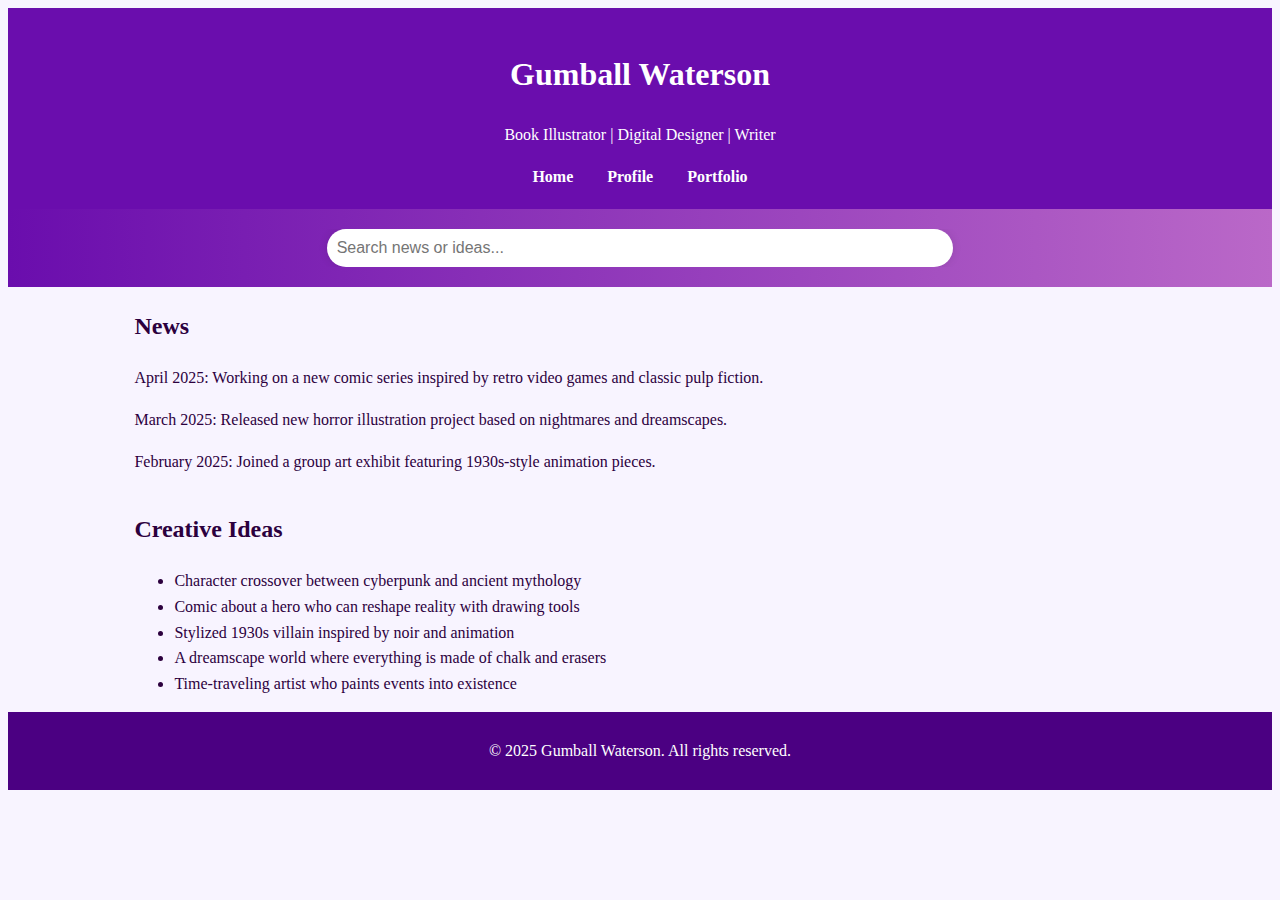
<file: portfolio-site/index.html>
<!DOCTYPE html>
<html lang="en">
<head>
  <meta charset="UTF-8">
  <meta name="viewport" content="width=device-width, initial-scale=1.0">
  <title>Gumball Waterson | Home</title>
  <link rel="stylesheet" href="style.css">
</head>
<body>
  <header>
    <div class="container">
      <h1>Gumball Waterson</h1>
      <p>Book Illustrator | Digital Designer | Writer</p>
      <nav>
        <a href="index.html">Home</a>
        <a href="profile.html">Profile</a>
        <a href="portfolio.html">Portfolio</a>
      </nav>
    </div>
  </header>

  <section class="search">
    <div class="container">
      <input type="text" id="searchInput" placeholder="Search news or ideas...">
    </div>
  </section>

  <section class="news">
    <div class="container">
      <h2>News</h2>
      <p class="search-item">April 2025: Working on a new comic series inspired by retro video games and classic pulp fiction.</p>
      <p class="search-item">March 2025: Released new horror illustration project based on nightmares and dreamscapes.</p>
      <p class="search-item">February 2025: Joined a group art exhibit featuring 1930s-style animation pieces.</p>
    </div>
  </section>

  <section class="ideas">
    <div class="container">
      <h2>Creative Ideas</h2>
      <ul class="search-item">
        <li>Character crossover between cyberpunk and ancient mythology</li>
        <li>Comic about a hero who can reshape reality with drawing tools</li>
        <li>Stylized 1930s villain inspired by noir and animation</li>
        <li>A dreamscape world where everything is made of chalk and erasers</li>
        <li>Time-traveling artist who paints events into existence</li>
      </ul>
    </div>
  </section>

  <footer>
    <div class="container">
      <p>&copy; 2025 Gumball Waterson. All rights reserved.</p>
    </div>
  </footer>

  <script>
    const input = document.getElementById('searchInput');
    input.addEventListener('keyup', () => {
      let filter = input.value.toLowerCase();
      let items = document.querySelectorAll('.search-item');
      items.forEach(item => {
        item.style.display = item.textContent.toLowerCase().includes(filter) ? 'block' : 'none';
      });
    });
  </script>
</body>
</html>
</file>
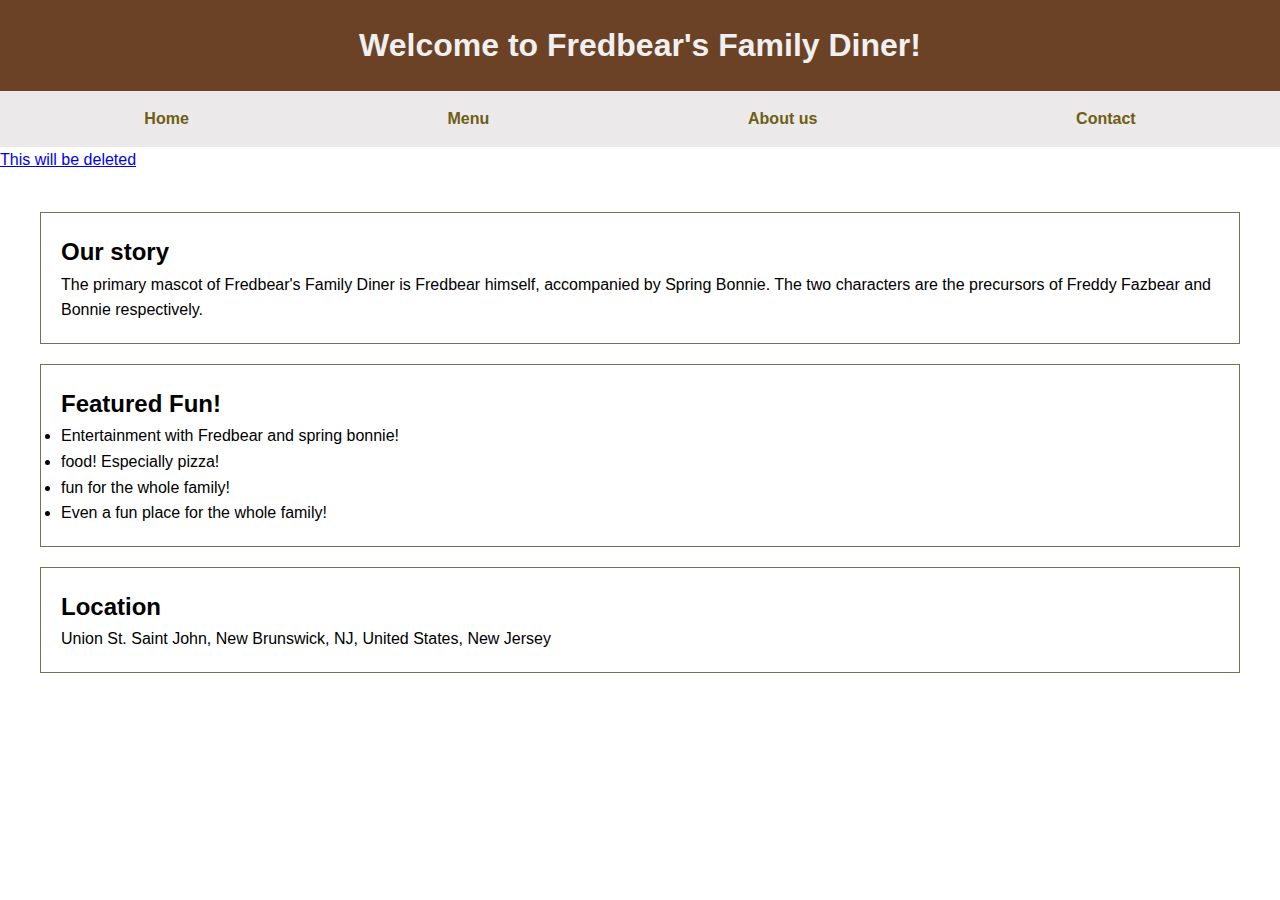
<file: coffe-shop.html>
<!DOCTYPE html>
<html lang="en">
<head>
    <meta charset="UTF-8">
    <meta name="viewport" content="width=device-width, initial-scale=1.0">
    <title>Cast Coffe</title>
    <style>
        /* css Reset - targets all elements */
        *{
            margin: 0;
            padding: 0;
        }
       
        body{
            font-family: Arial, sans-serif;
            line-height: 1.6;
           
        }
       
        header{
            background-color: #6b4226;
            color: rgb(240, 240, 240);
            text-align: center;
            padding: 20px;
        }
        nav{
            background-color: rgb(235, 233, 233);
            padding: 15px;
            /* Turnsa the navigation into a flexible space and seperates the links inside it */
            display: flex;  
            justify-content: space-around;
        }
        /* Hierarchy is targeted using spaces */
        nav a{
            color: #6e5e14;
            text-decoration: none;
            font-weight: bold;
        }
       
        nav a:hover {
            text-decoration: underline;
            color: rgb(255, 218, 95);
        }
       
        main{  
            margin: 20px;
            padding: 20px;
        }
        /*A ckass to help identify elements in our code*/
        .box{
            border-width: 1px;
            border-color: rgb(114, 114, 87);
            border-style: solid;
            padding: 20px;
            margin-bottom: 20px;
        }
    </style>
</head>
<body>
    <!-- Website header -->
    <header>
        <h1>Welcome to Fredbear's Family Diner!</h1>
    </header>
   
    <!-- Navigation -->
    <nav>
        <!-- # - will stay on the same page -->
        <a href="#">Home</a>
        <a href="#">Menu</a>
        <a href="#">About us</a>
        <a href="#">Contact</a>
    </nav>
    <a href="#">This will be deleted</a>
   
    <main>
        <div class="box">
            <h2>Our story</h2>
            <p>The primary mascot of Fredbear's Family Diner is Fredbear himself, accompanied by Spring Bonnie. The two characters are the precursors of Freddy Fazbear and Bonnie respectively.</p>
        </div>
        <div class="box">
           
            <h2>Featured Fun!</h2>
            <ul>
                <li>Entertainment with Fredbear and spring bonnie!</li>
                <li>food! Especially pizza!</li>
                <li>fun for the whole family!</li>
                <li>Even a fun place for the whole family!</li>
            </ul>
        </div>
        <!-- Location Box -->
        <div class="box">
            <h2>Location</h2>
            <p>Union St. Saint John, New Brunswick, NJ, United States, New Jersey</p>
        </div>
       
    </main>
</body>
</html>
</file>
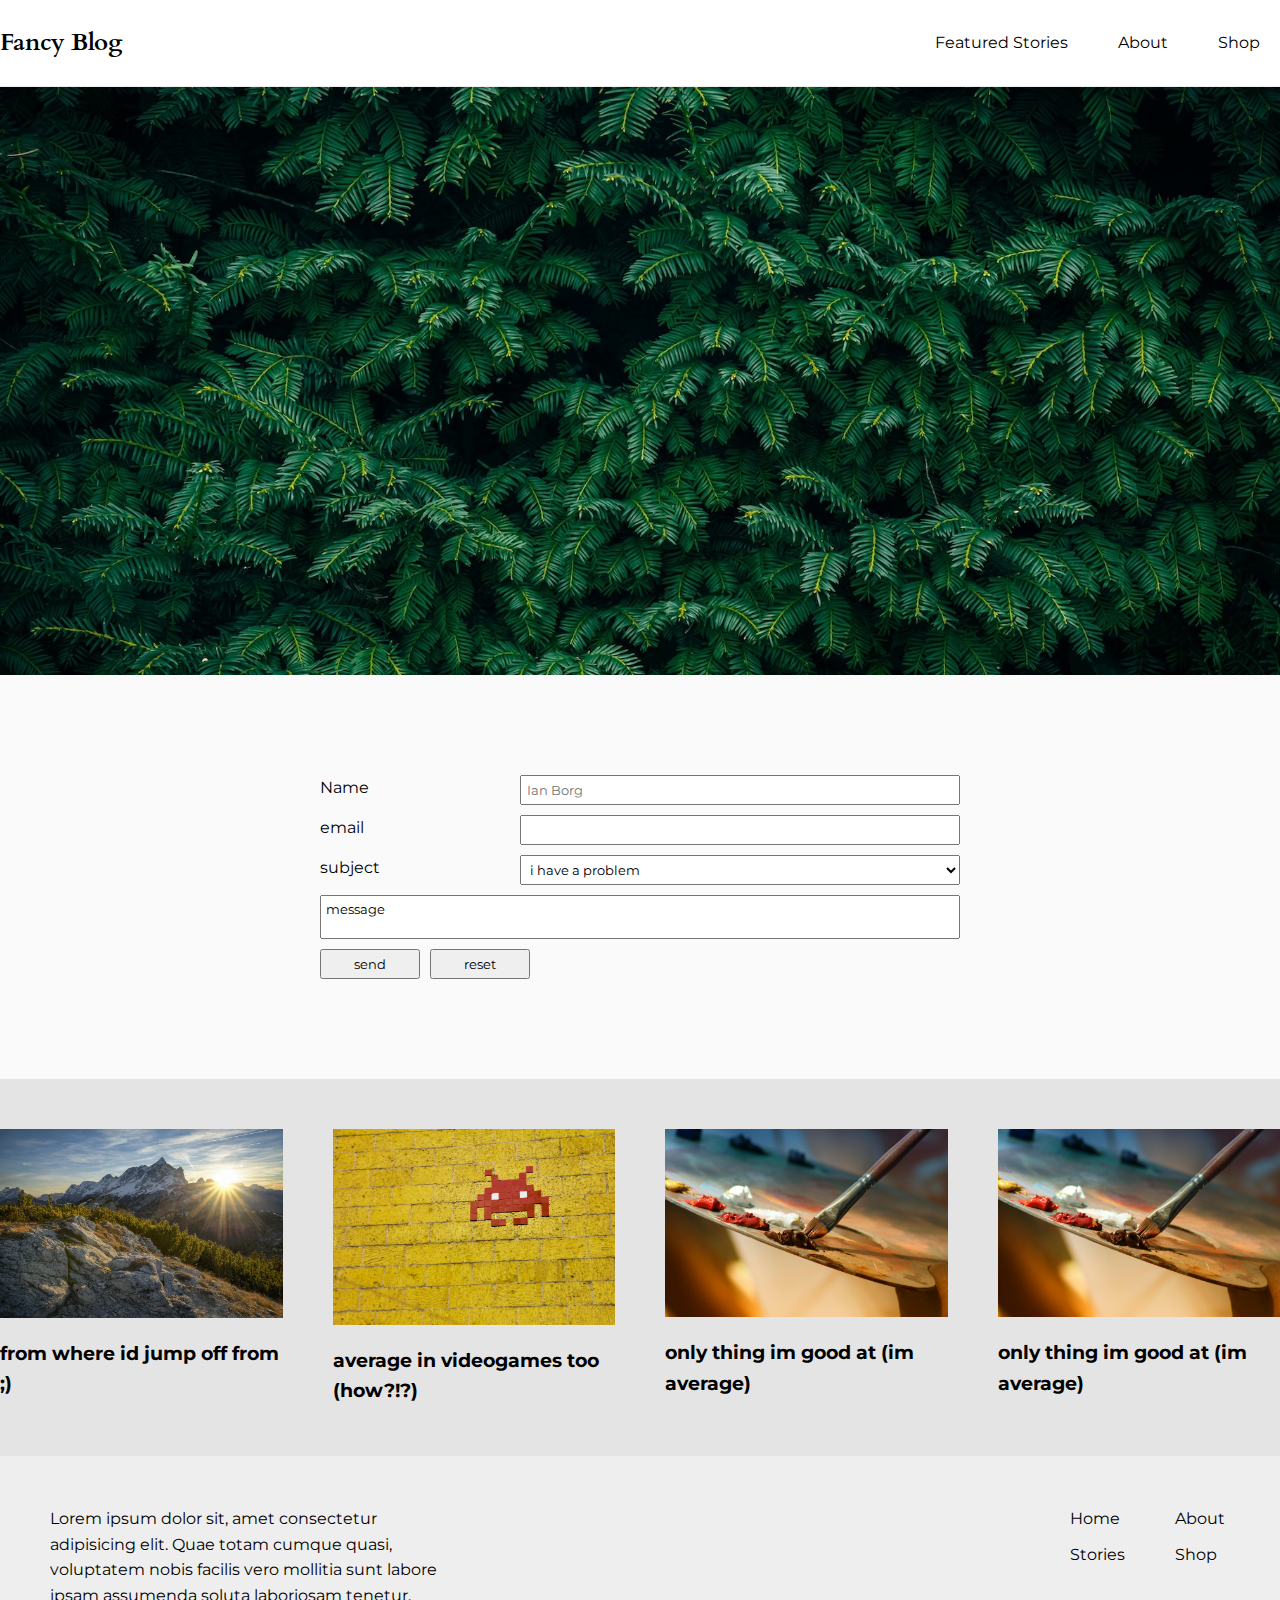
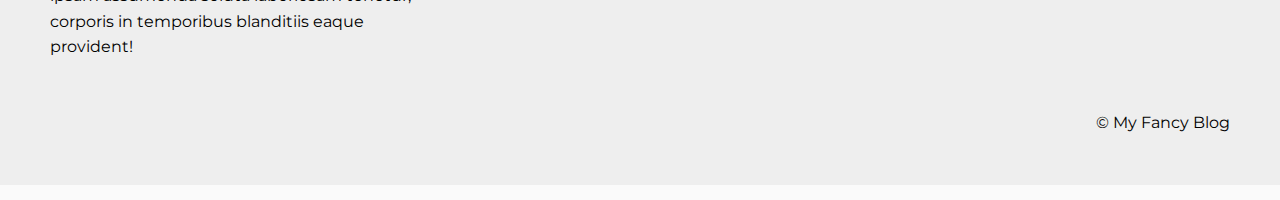
<file: blog/contact.html>
<!DOCTYPE html>
<html lang="en">
<head>
    <meta charset="UTF-8">
    <meta name="viewport" content="width=device-width, initial-scale=1.0">
    <title>Fancy Blog :: Story</title>
    
    <link rel="preconnect" href="https://fonts.googleapis.com">
    <link rel="preconnect" href="https://fonts.gstatic.com" crossorigin>
    <link href="https://fonts.googleapis.com/css2?family=Montserrat:ital,wght@0,100..900;1,100..900&display=swap" rel="stylesheet">
    <link href="https://fonts.googleapis.com/css2?family=Cardo:ital,wght@0,400;0,700;1,400&display=swap" rel="stylesheet">
    
    <link rel="stylesheet" href="style.css">
</head>

<body>
    
    <!-- WEBSITE NAVIGATION -->
    <nav class="navbar">
        <div class="container">
            
            <a href="index.html" class="navbar-brand">Fancy Blog</a>
            
            <ul class="navbar-nav">
                <li class="nav-item">
                    <a href="#" class="nav-link">Featured Stories</a>
                </li>
                <li class="nav-item">
                    <a href="#" class="nav-link">About</a>
                </li>
                <li class="nav-item">
                    <a href="#" class="nav-link">Shop</a>
                </li>
            </ul>
            
        </div>
    </nav>
    
    <header class="intro intro-narrow"></header>
    
    <!-- CONTAINER -->
    <div class="container">
        
        <!-- MAIN CONTENT -->
        <main class="main-content">
            
            <!-- 
            contact forms need back-end processing to work,
            using language like PHP or Node.js.
            
            It is Not possible to senda form through normal HTML,
            so in this example, we will use the email client insted
            -->
            
            <form action="mailro:info@example.com" method="post" enctype="text/plain" class="content-narrow website-form">
                <div class="form-element">
                    <label for="name">Name</label>
                    <input type="text" name="name" id="name" required placeholder="Ian Borg">
                </div>
                
                <div class="form-element">
                    <label for="email">email</label>
                    <input type="email" name="email" id="email">
                </div>
                
                
                <div class="form-element">
                    <label for="subject">subject</label>
                    
                    <select name="subject" id="subject">
                        <option value="i have a problem">i have a problem</option>
                        <option value="i want to share a story">i hwant to share a story</option>
                    </select>
                </div>
                
                
                <div class="form-element">
                    <textarea name="messgae" id="">message</textarea>
                </div>
                
                <div class="form-element">
                    <button type="submit"> send</button> 
                    <button type="reset"> reset</button>
                </div>
            </form>
        </main>
        
    </div>
    
    <div class="keep-reading">
      <div class="container">
        <div class="row four-columns">
                    
            <a href="story.html" class="card">
                <div class="card-images">
                    <img src="images/mountains.jpg" alt="jeff">
                </div>
                
                <h2>from where id jump off from ;)</h2>
            </a>
            
            <a href="story.html" class="card">
                <div class="card-images">
                    <img src="images/space-invader.jpg" alt="pew-pew">
                </div>
                
                <h2>average in videogames too (how?!?)</h2>
            </a>
            
            <a href="story.html" class="card">
                <div class="card-images">
                    <img src="images/painting.jpg" alt="only-average">
                </div>
                
                <h2>only thing im good at (im average)</h2>
            </a>

            <a href="story.html" class="card">
                <div class="card-images">
                    <img src="images/painting.jpg" alt="only-average">
                </div>
                
                <h2>only thing im good at (im average)</h2>
            </a>    
      </div>
    </div>
    
    <!-- FOOTER -->
    <footer class="website-footer">
        <div class="container">
            
            <p class="summary">
                Lorem ipsum dolor sit, amet consectetur adipisicing elit. Quae totam cumque quasi, voluptatem nobis facilis vero mollitia sunt labore ipsam assumenda soluta laboriosam tenetur, corporis in temporibus blanditiis eaque provident!
            </p>
            
            <ul class="footer-links">
                <li class="footer-item">
                    <a href="#" class="footer-link">Home</a>
                </li>
                <li class="footer-item">
                    <a href="#" class="footer-link">Stories</a>
                </li>
                <li class="footer-item">
                    <a href="#" class="footer-link">About</a>
                </li>
                <li class="footer-item">
                    <a href="#" class="footer-link">Shop</a>
                </li>
            </ul>
            
            <p class="copyright">
                &copy; My Fancy Blog
            </p>
            
        </div>
        
        
        
    </footer>    
    
</body>
</html>
</file>
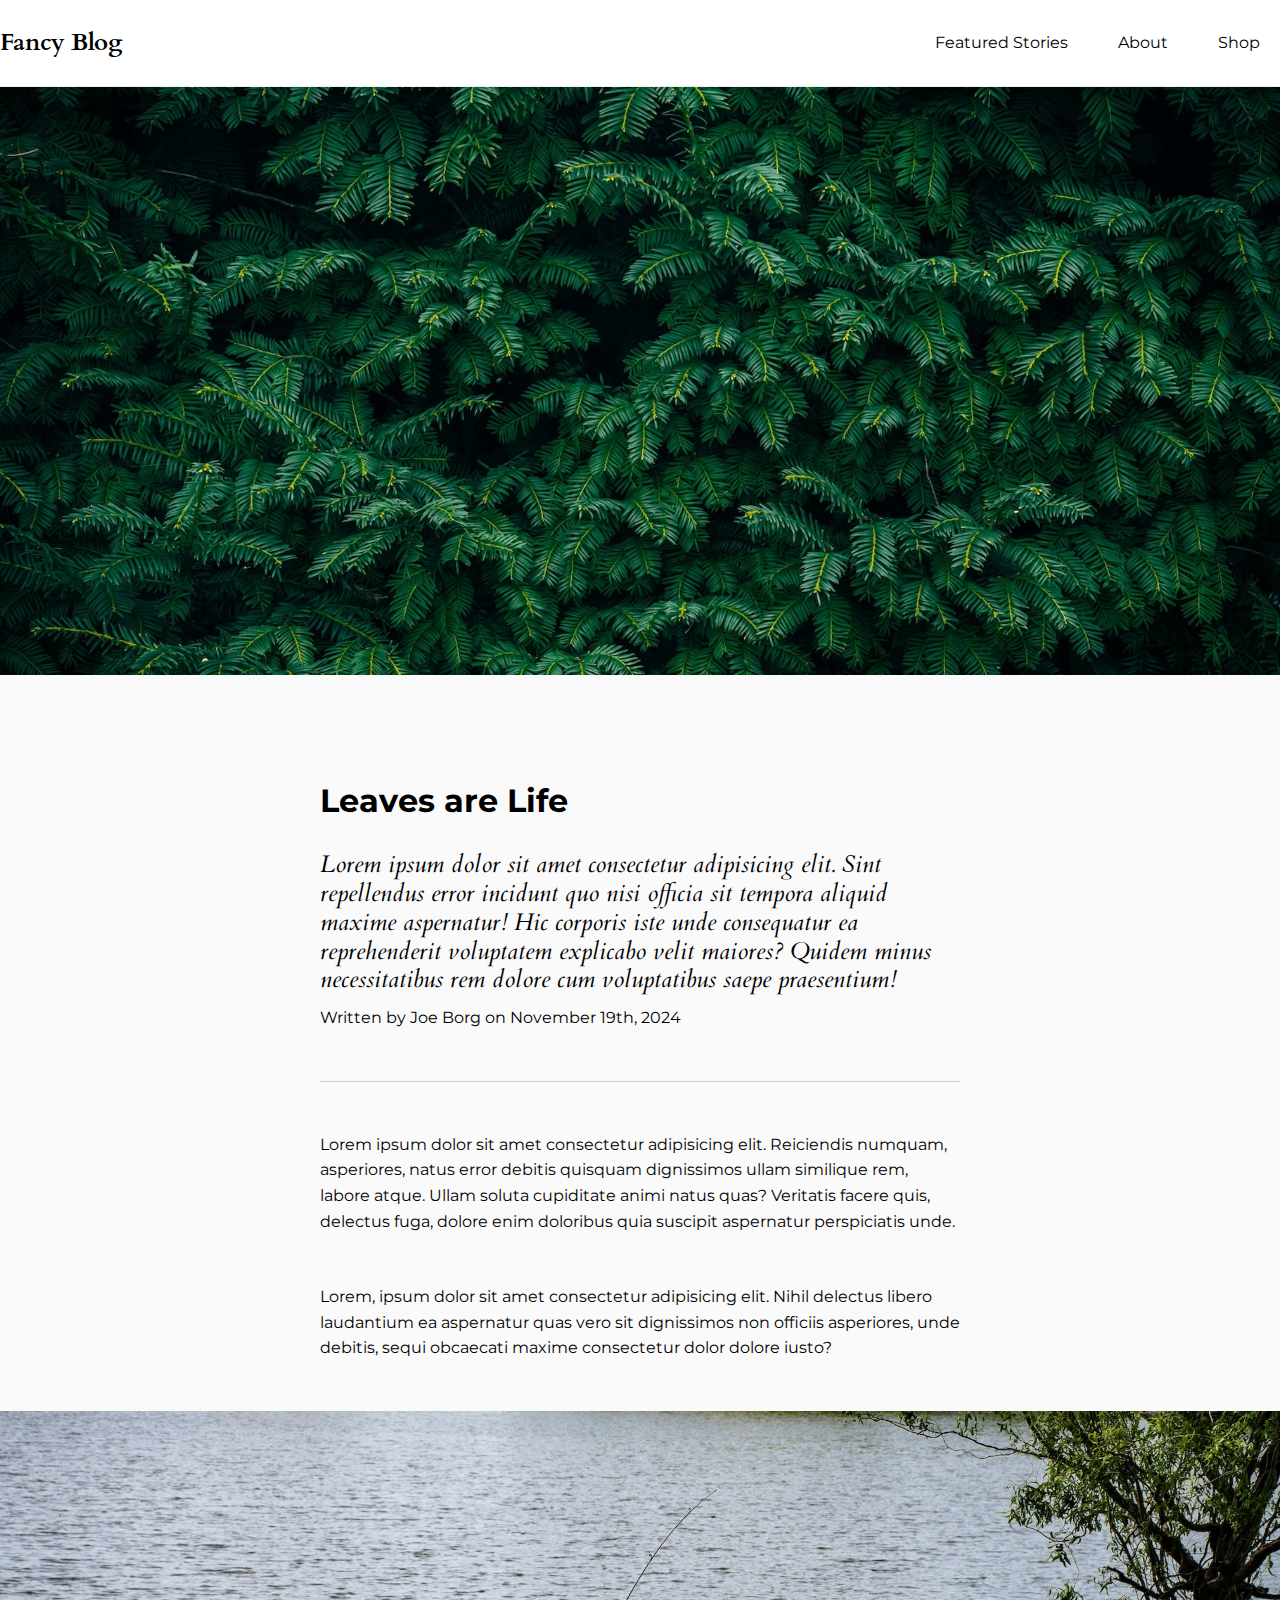
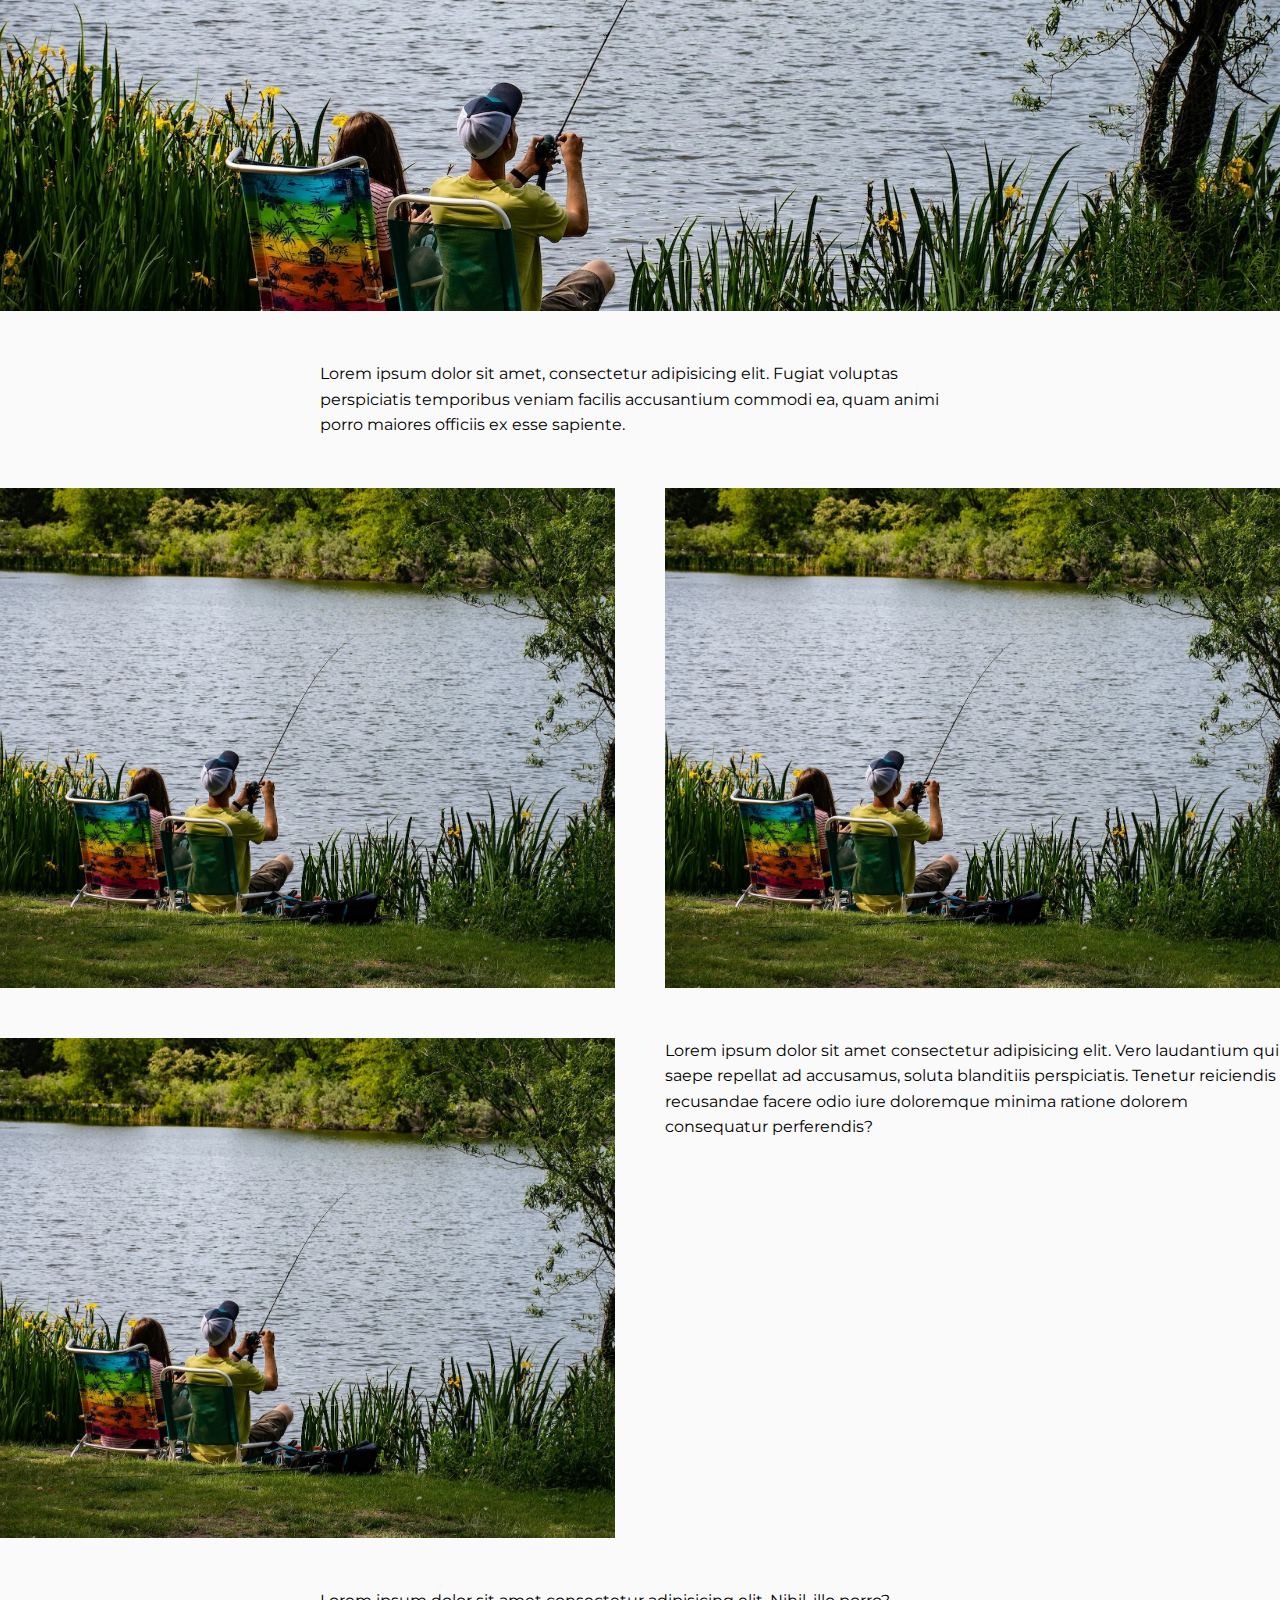
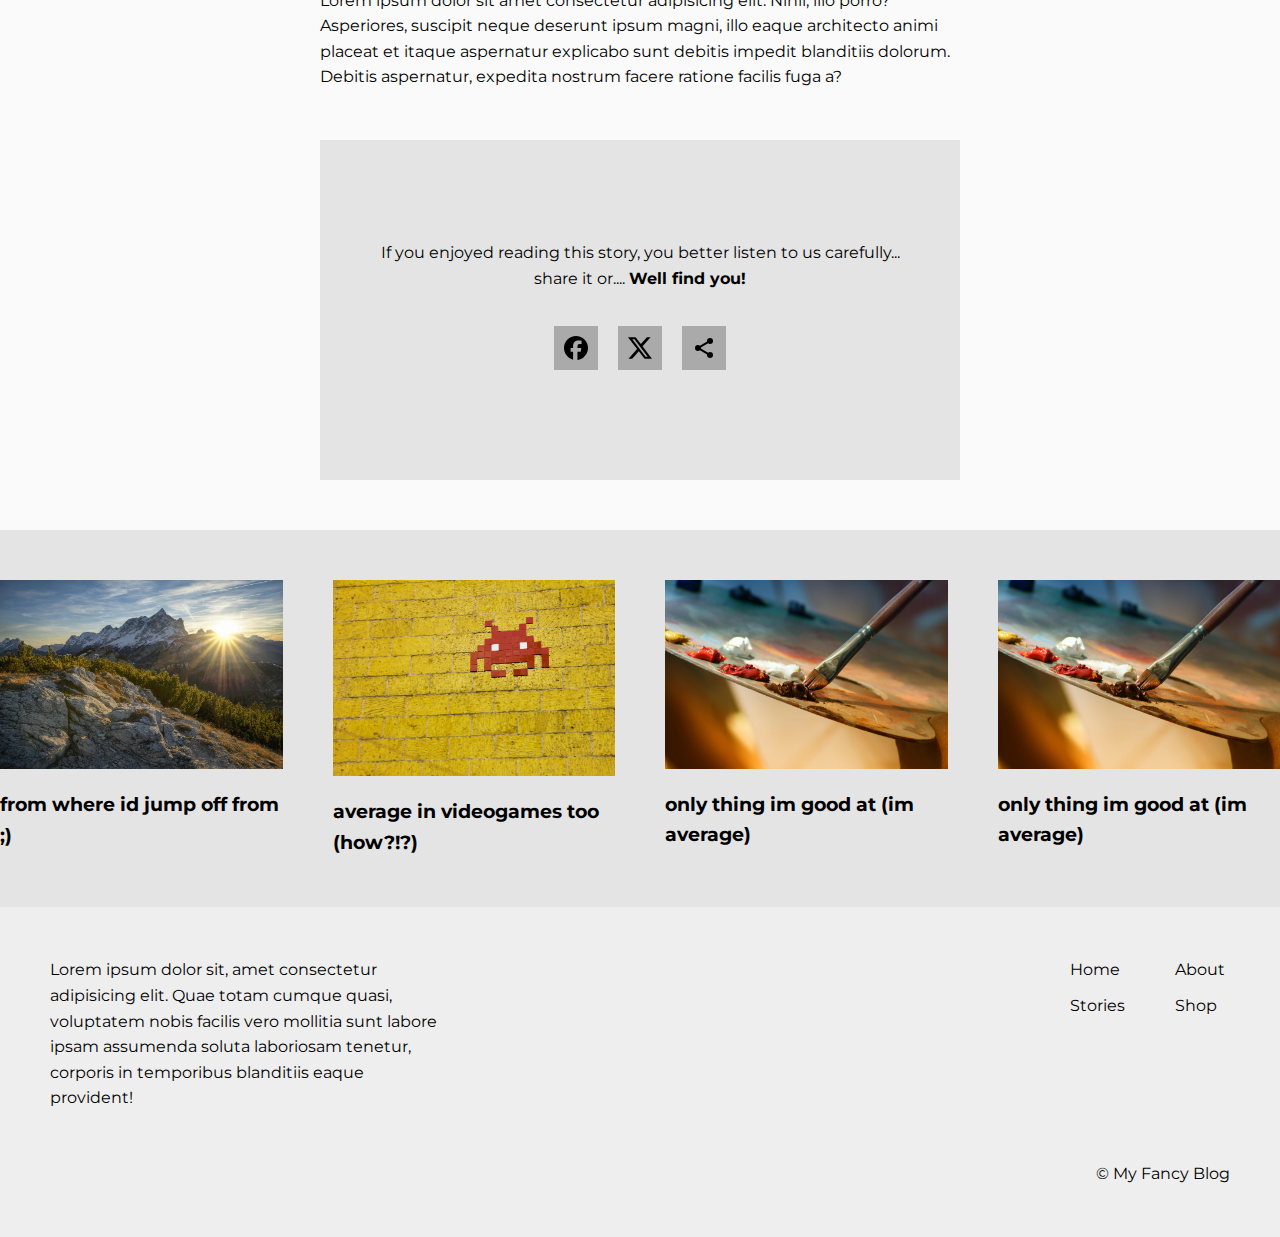
<file: blog/story.html>
<!DOCTYPE html>
<html lang="en">
<head>
    <meta charset="UTF-8">
    <meta name="viewport" content="width=device-width, initial-scale=1.0">
    <title>Fancy Blog :: Story</title>
    
    <link rel="preconnect" href="https://fonts.googleapis.com">
    <link rel="preconnect" href="https://fonts.gstatic.com" crossorigin>
    <link href="https://fonts.googleapis.com/css2?family=Montserrat:ital,wght@0,100..900;1,100..900&display=swap" rel="stylesheet">
    <link href="https://fonts.googleapis.com/css2?family=Cardo:ital,wght@0,400;0,700;1,400&display=swap" rel="stylesheet">
    
    <link rel="stylesheet" href="style.css">
</head>
<body>
    
    <!-- WEBSITE NAVIGATION -->
    <nav class="navbar">
        <div class="container">
            
            <a href="index.html" class="navbar-brand">Fancy Blog</a>
            
            <ul class="navbar-nav">
                <li class="nav-item">
                    <a href="#" class="nav-link">Featured Stories</a>
                </li>
                <li class="nav-item">
                    <a href="#" class="nav-link">About</a>
                </li>
                <li class="nav-item">
                    <a href="#" class="nav-link">Shop</a>
                </li>
            </ul>
            
        </div>
    </nav>
    
    <header class="intro intro-narrow"></header>
    
    <!-- CONTAINER -->
    <div class="container">
        
        <!-- MAIN CONTENT -->
        <main class="main-content">
            
            <article class="story">
                
                <!-- STORY HEADER -->
                <header class="story-header content-narrow">
                    
                    <h1>Leaves are Life</h1>
                    
                    <p>Lorem ipsum dolor sit amet consectetur adipisicing elit. Sint repellendus error incidunt quo nisi officia sit tempora aliquid maxime aspernatur! Hic corporis iste unde consequatur ea reprehenderit voluptatem explicabo velit maiores? Quidem minus necessitatibus rem dolore cum voluptatibus saepe praesentium!</p>
                    
                    <div class="byline">
                        Written by
                        <address>Joe Borg</address>
                        on
                        <!-- DateTime: YYYY-MM-DD(Time)HH:mm:ss -->
                        <time datetime="2024-11-19T14:15:00">November 19th, 2024</time>
                    </div>
                    
                </header>
                
                <hr class="content-narrow">
                
                <!-- STORY CONTENT -->
                <section class="story-content">
                    
                    <p class="content-narrow">Lorem ipsum dolor sit amet consectetur adipisicing elit. Reiciendis numquam, asperiores, natus error debitis quisquam dignissimos ullam similique rem, labore atque. Ullam soluta cupiditate animi natus quas? Veritatis facere quis, delectus fuga, dolore enim doloribus quia suscipit aspernatur perspiciatis unde.</p>
                    <p class="content-narrow">Lorem, ipsum dolor sit amet consectetur adipisicing elit. Nihil delectus libero laudantium ea aspernatur quas vero sit dignissimos non officiis asperiores, unde debitis, sequi obcaecati maxime consectetur dolor dolore iusto?</p>
                    
                    <!-- ONE-COLUMN LAYOUT -->
                    <div class="row one-column">
                        
                        <!-- Card -->
                        <div class="card">
                            <div class="card-image">
                                <img src="images/fishing.jpg" alt="Fishing">
                            </div>
                        </div>
                        
                    </div>
                    
                    <p class="content-narrow">Lorem ipsum dolor sit amet, consectetur adipisicing elit. Fugiat voluptas perspiciatis temporibus veniam facilis accusantium commodi ea, quam animi porro maiores officiis ex esse sapiente.</p>
                    
                    <!-- TWO-COLUMN LAYOUT -->
                    <div class="row two-columns">
 
                        <!-- Card -->
                        <div class="card">
                            <div class="card-image">
                                <img src="images/fishing.jpg" alt="Fishing">
                            </div>
                        </div>
                        
                        <!-- Card -->
                        <div class="card">
                            <div class="card-image">
                                <img src="images/fishing.jpg" alt="Fishing">
                            </div>
                        </div>
                        
                        <!-- Card -->
                        <div class="card">
                            <div class="card-image">
                                <img src="images/fishing.jpg" alt="Fishing">
                            </div>
                        </div>
                        
                        <p class="card">Lorem ipsum dolor sit amet consectetur adipisicing elit. Vero laudantium qui saepe repellat ad accusamus, soluta blanditiis perspiciatis. Tenetur reiciendis recusandae facere odio iure doloremque minima ratione dolorem consequatur perferendis?</p>
                    </div>
                    
                    <p class="content-narrow">Lorem ipsum dolor sit amet consectetur adipisicing elit. Nihil, illo porro? Asperiores, suscipit neque deserunt ipsum magni, illo eaque architecto animi placeat et itaque aspernatur explicabo sunt debitis impedit blanditiis dolorum. Debitis aspernatur, expedita nostrum facere ratione facilis fuga a?</p>
                    
                </section>
                
                <!-- STORY FOOTER --> 
                <footer class="story-footer content-narrow">
                    <p>
                        If you enjoyed reading this story, you better listen to us carefully... share it or.... 
                        <strong>Well find you!</strong>
                    </p>
                    
                    <div class="social-links">
                        <a href="#" class="social-icon" target="_blank">
                            <svg role="img" viewBox="0 0 24 24" xmlns="http://www.w3.org/2000/svg" fill="color"><title>Facebook</title><path d="M9.101 23.691v-7.98H6.627v-3.667h2.474v-1.58c0-4.085 1.848-5.978 5.858-5.978.401 0 .955.042 1.468.103a8.68 8.68 0 0 1 1.141.195v3.325a8.623 8.623 0 0 0-.653-.036 26.805 26.805 0 0 0-.733-.009c-.707 0-1.259.096-1.675.309a1.686 1.686 0 0 0-.679.622c-.258.42-.374.995-.374 1.752v1.297h3.919l-.386 2.103-.287 1.564h-3.246v8.245C19.396 23.238 24 18.179 24 12.044c0-6.627-5.373-12-12-12s-12 5.373-12 12c0 5.628 3.874 10.35 9.101 11.647Z"/></svg>
                        </a>
                        <a href="#" class="social-icon" target="_blank">
                            <svg role="img" viewBox="0 0 24 24" xmlns="http://www.w3.org/2000/svg" fill="color"><title>X</title><path d="M18.901 1.153h3.68l-8.04 9.19L24 22.846h-7.406l-5.8-7.584-6.638 7.584H.474l8.6-9.83L0 1.154h7.594l5.243 6.932ZM17.61 20.644h2.039L6.486 3.24H4.298Z"/></svg>
                        </a>
                        <a href="#" class="social-icon">
                            <svg xmlns="http://www.w3.org/2000/svg" x="0px" y="0px" width="100" height="100" viewBox="0 0 24 24">
                                <path d="M 18 2 A 3 3 0 0 0 15 5 A 3 3 0 0 0 15.054688 5.5605469 L 7.9394531 9.7109375 A 3 3 0 0 0 6 9 A 3 3 0 0 0 3 12 A 3 3 0 0 0 6 15 A 3 3 0 0 0 7.9355469 14.287109 L 15.054688 18.439453 A 3 3 0 0 0 15 19 A 3 3 0 0 0 18 22 A 3 3 0 0 0 21 19 A 3 3 0 0 0 18 16 A 3 3 0 0 0 16.0625 16.712891 L 8.9453125 12.560547 A 3 3 0 0 0 9 12 A 3 3 0 0 0 8.9453125 11.439453 L 16.060547 7.2890625 A 3 3 0 0 0 18 8 A 3 3 0 0 0 21 5 A 3 3 0 0 0 18 2 z"></path>
                            </svg>
                        </a>
                        
                    </div>
                </footer>
            </article>
            
        </main>
        
    </div>
    
    <div class="keep-reading">
      <div class="container">
        <div class="row four-columns">
                    
            <a href="story.html" class="card">
                <div class="card-images">
                    <img src="images/mountains.jpg" alt="jeff">
                </div>
                
                <h2>from where id jump off from ;)</h2>
            </a>
            
            <a href="story.html" class="card">
                <div class="card-images">
                    <img src="images/space-invader.jpg" alt="pew-pew">
                </div>
                
                <h2>average in videogames too (how?!?)</h2>
            </a>
            
            <a href="story.html" class="card">
                <div class="card-images">
                    <img src="images/painting.jpg" alt="only-average">
                </div>
                
                <h2>only thing im good at (im average)</h2>
            </a>

            <a href="story.html" class="card">
                <div class="card-images">
                    <img src="images/painting.jpg" alt="only-average">
                </div>
                
                <h2>only thing im good at (im average)</h2>
            </a>    
      </div>
    </div>
    
    <!-- FOOTER -->
    <footer class="website-footer">
        <div class="container">
            
            <p class="summary">
                Lorem ipsum dolor sit, amet consectetur adipisicing elit. Quae totam cumque quasi, voluptatem nobis facilis vero mollitia sunt labore ipsam assumenda soluta laboriosam tenetur, corporis in temporibus blanditiis eaque provident!
            </p>
            
            <ul class="footer-links">
                <li class="footer-item">
                    <a href="#" class="footer-link">Home</a>
                </li>
                <li class="footer-item">
                    <a href="#" class="footer-link">Stories</a>
                </li>
                <li class="footer-item">
                    <a href="#" class="footer-link">About</a>
                </li>
                <li class="footer-item">
                    <a href="#" class="footer-link">Shop</a>
                </li>
            </ul>
            
            <p class="copyright">
                &copy; My Fancy Blog
            </p>
            
        </div>
        
        
        
    </footer>    
    
</body>
</html>
</file>
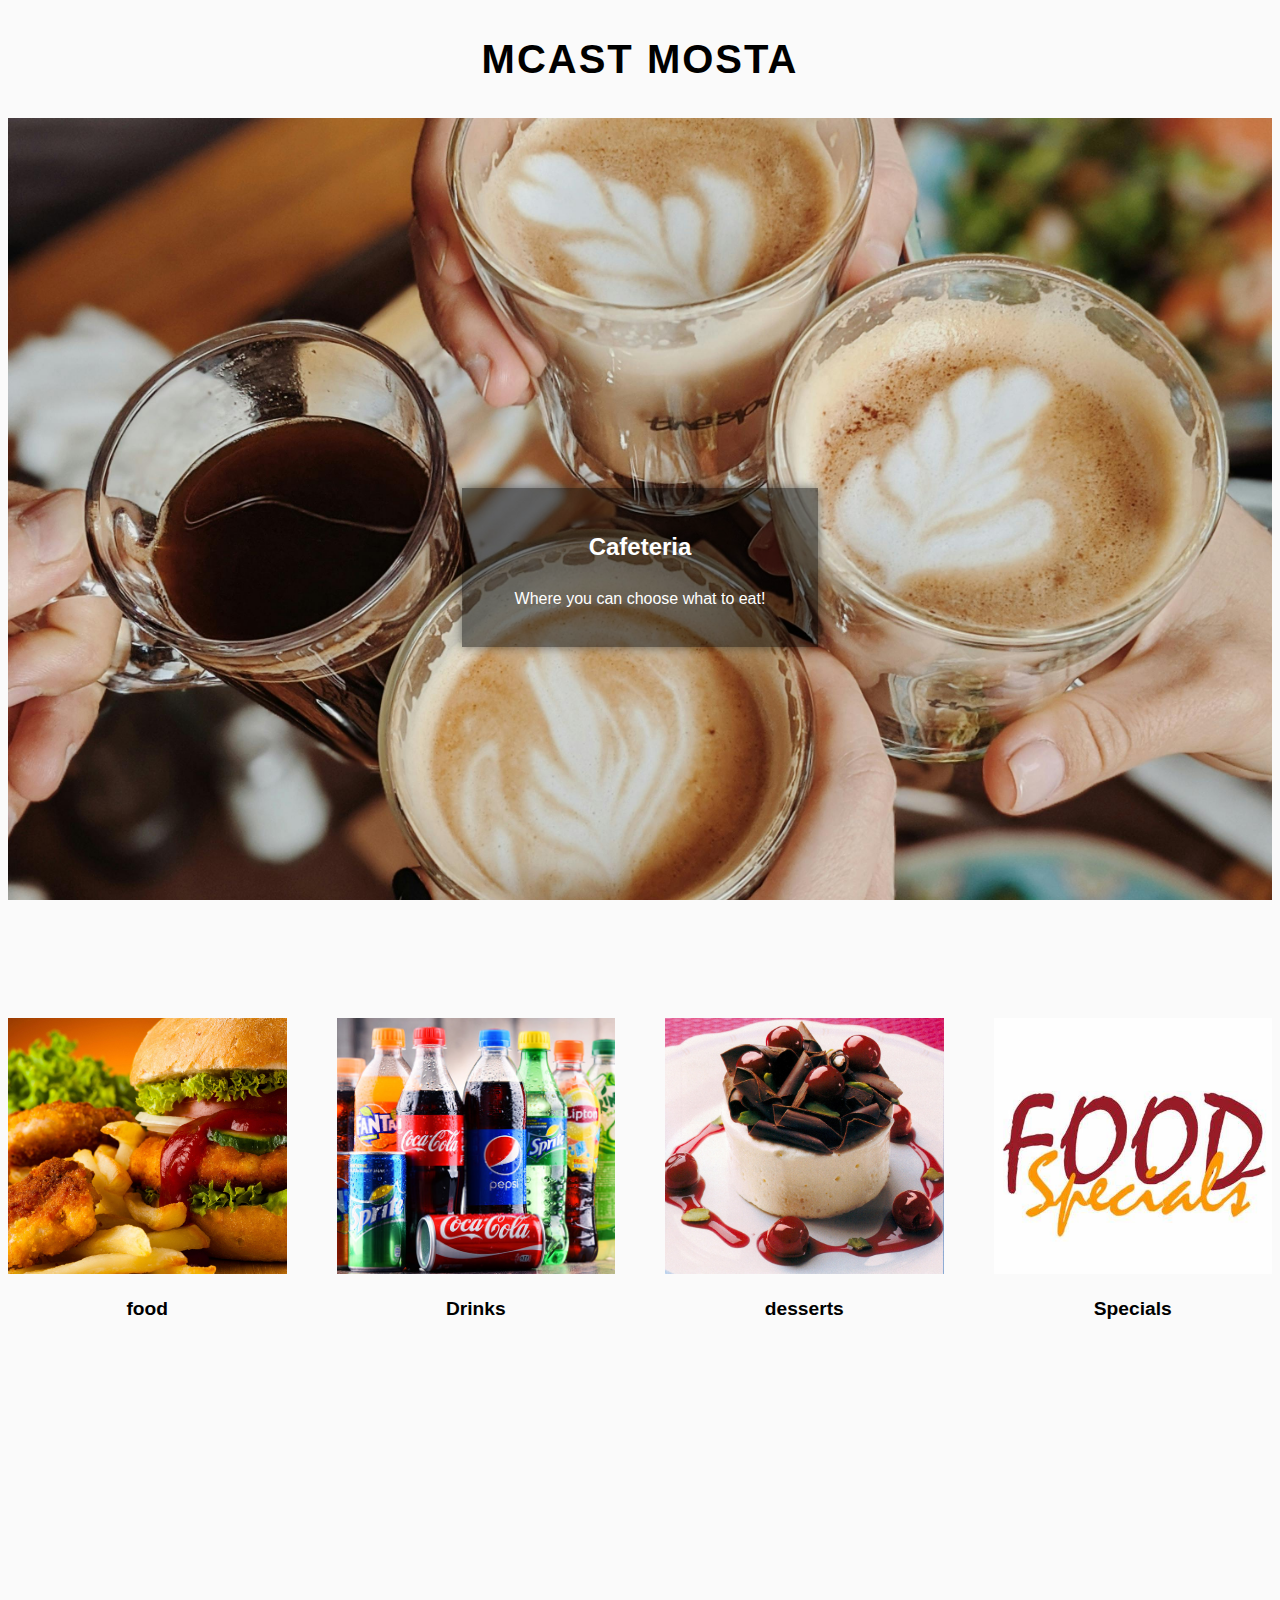
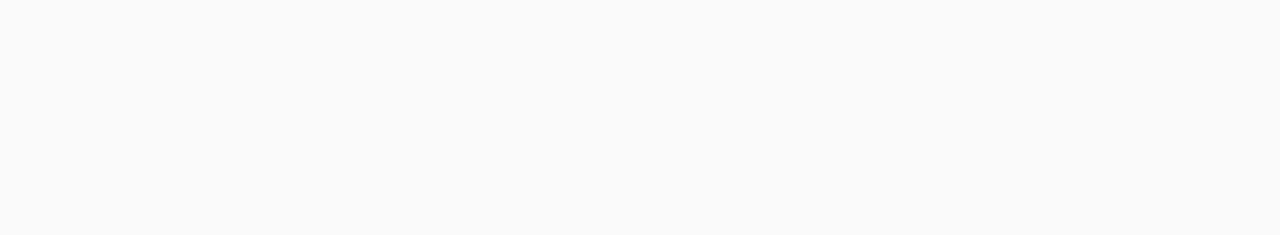
<file: cantine/cantine.html>
<!DOCTYPE html>
<html lang="en">
<head>
    <meta charset="UTF-8">
    <meta name="viewport" content="width=device-width, initial-scale=1.0">
    <title>Cantine</title>
    <link rel="stylesheet" href="cantine.css">
</head>
<body>

    <div class="header-title">
    <h1>MCast Mosta</h1>
    </div>
    <header class="intro"> 
        <div class="intro-container">
        <h2>Cafeteria</h2>
        <p>Where you can choose what to eat!</p>
        </div>
      
    </header>
    <div class="container">
    <div class="row four-columns">
                    
        <a href="cantine.html" class="card">
            <div class="card-image">
                <img src="images/burger.jpg" alt="burger">
            </div>
            
            <h2>food</h2>
        </a>
        
        <a href="cantine.html" class="card">
            <div class="card-image">
                <img src="images/drinks.jpg" alt="drinks">
            </div>
            
            <h2>Drinks</h2>
        </a>
        
        <a href="cantine.html" class="card">
            <div class="card-image">
                <img src="images/dessert.jpeg" alt="desserts">
            </div>
            
            <h2>desserts</h2>
        </a>

        <a href="cantine.html" class="card">
            <div class="card-image">
                <img src="images/special food.jpg" alt="specialfood">
            </div>
            
            <h2>Specials</h2>
        </a>    
  </div>
</div>
    
</body>
</html>
</file>
<file: portfolio-site/style.css>
{
  margin: 0;
  padding: 0;
  box-sizing: border-box;
  font-family: Arial, sans-serif;
}

body {
  background-color: #f8f4ff;
  color: #2c003e;
  line-height: 1.6;
}

.container {
  width: 80%;
  margin: auto;
  overflow: hidden;
}

header {
  background: #6a0dad;
  color: #fff;
  padding: 20px 0;
  text-align: center;
}

header nav {
  margin-top: 10px;
}

header nav a {
  color: #fff;
  text-decoration: none;
  margin: 0 15px;
  font-weight: bold;
  transition: color 0.3s;
}

header nav a:hover {
  color: #dab6ff;
}

.profile {
  background: #fff;
  padding: 40px 0;
  display: flex;
  justify-content: center;
  align-items: center;
  flex-wrap: wrap;
}

.profile-img {
  border-radius: 50%;
  margin-right: 30px;
  width: 150px;
  height: 150px;
  object-fit: cover;
  border: 3px solid #6a0dad;
}

.profile-info {
  max-width: 600px;
}

.portfolio {
  background: #e6d7ff;
  padding: 40px 0;
}

.projects {
  display: grid;
  grid-template-columns: repeat(auto-fit, minmax(250px, 1fr));
  gap: 20px;
}

.project-card {
  background: #fff;
  padding: 20px;
  border-radius: 8px;
  box-shadow: 0 2px 8px rgba(106, 13, 173, 0.2);
  border-left: 5px solid #6a0dad;
  text-align: center;
}

.project-card h3 {
  color: #6a0dad;
  margin: 10px 0 5px;
}

.project-card img.drawing-img {
  max-width: 100%;
  height: auto;
  border-radius: 6px;
  margin-bottom: 10px;
}

footer {
  background: #4b0082;
  color: #fff;
  text-align: center;
  padding: 10px 0;
}

.search {
  background: linear-gradient(to right, #6a0dad, #ba68c8);
  padding: 20px 0;
  text-align: center;
}

.search input {
  padding: 10px;
  width: 60%;
  border: none;
  border-radius: 20px;
  font-size: 16px;
  box-shadow: 0 0 10px rgba(0,0,0,0.1);
  outline: none;
}
</file>
<file: cantine/cantine.css>
.header-title {
    font-size: 20px;
    text-transform: uppercase;

    text-align: center;
    letter-spacing: 2px;
}

.intro {
    background-image: url(../blog/images/coffee.jpg);
    background-size: cover;
    background-position: center;
    background-attachment: fixed;

    width: 100vw; 
    width: auto; 

    height: 100vh; 

    display: flex;
    
    position: relative;
    z-index: 1010;
}

.intro-container {
    background-color: rgba(0, 0, 0, 0.5);
    color: #fff;

    box-shadow: 0 0 10px rgba(0, 0, 0, 0.5);
    

    width: 25%;

    align-self: center;
    text-align: center;

    padding: 20px;
    margin: auto;
}

.card {
    display: block; 

    color: #000;
    text-decoration: none;

    
}

.card-image {
    height: 20vw;
    overflow: hidden;

    
}

.card img {
    display: block;

    width: 100%;
    height: 100%;
    object-fit: cover;

    transition-property: transform;
   
    transition-duration: 1s;
    transition-timing-function: ease-out;

   
}
.container {
    max-width: 1280px;

    margin: auto;
}

.row {
    display: flex;
    flex-wrap: wrap;
    gap: 50px;
}

.four-columns .card {
    width: calc((100% - 150px) / 4);
   
}
body {
    background-color: #fafafa;

    font-family: Montserrat, Arial, sans-serif;

    line-height: 1.6;

    min-height: 200vh;
}
.card h2 {
    margin-top: 20px;
    margin-bottom: 50px;

    font-size: 1.2em; 

    text-align: center;
   
}


.card:hover img {
    transform: scale(1.2);

    transition-duration: 10s;
    transition-timing-function: linear;
}
</file>
<file: blog/style.css>
/*********************** CSS RESET ***********************/
* {
    box-sizing: border-box; /* So HTML will behave */

    margin: 0;
    padding: 0;
}

/*********************** GENERIC ELEMENTS ***********************/
body {
    background-color: #fafafa;

    font-family: Montserrat, Arial, sans-serif;

    line-height: 1.6;

    min-height: 200vh;
}

hr {
    border: none;

    /* Values: Size Width Color */
    border-top: 1px solid #ccc;

    /* !important makes it difficult to change
        specific css commands later */
    margin-top: 50px !important;
    margin-bottom: 50px !important;
}

/*********************** INTRO SCREEN ***********************/
.intro {
    background-image: url(images/leaves.jpg);
    background-size: cover;
    background-position: center;
    background-attachment: fixed;

    width: 100vw; /* vw - Viewport Width */
    width: auto; /* 100vw is causing a small issue */

    height: 100vh; /* vh - Viewport Height */

    display: flex;
    
    position: relative;
    z-index: 1010;
}

.intro-narrow {
    height: 75vh;
    z-index: 900;
}

.intro-container {
    background-color: rgba(0, 0, 0, 0.5);
    color: #fff;

    box-shadow: 0 0 10px rgba(0, 0, 0, 0.5);
    /* properties: X Y Radius Color */

    width: 25%;

    align-self: center;
    text-align: center;

    padding: 20px;
    margin: auto;
}

.intro h1 {
    font-weight: normal;
    text-transform: uppercase;

    letter-spacing: 2px;
    margin-bottom: 20px;
}

.intro p {
    line-height: 2;
}

/*********************** CARDS ***********************/
.card {
    display: block; /* Turns the link into a box */

    color: #000;
    text-decoration: none;
}

.card-image {
    height: 500px;
    overflow: hidden; /* Hides the excess content */
}

.card img {
    display: block;

    width: 100%;
    height: 100%;
    object-fit: cover;

    transition-property: transform;
    /* only transform will animate */
    transition-duration: 1s;
    transition-timing-function: ease-out;
}

.card h2 {
    margin-top: 20px;
    margin-bottom: 50px;

    font-size: 1.2em; /* 1.2x default font size */
}

/*
    Change the image when we hover over the link
*/
.card:hover img {
    transform: scale(1.2);

    transition-duration: 10s;
    transition-timing-function: linear;
}

/*********************** CONTAINER ***********************/
.container {
    max-width: 1280px;

    margin: auto;
}

/*********************** GRID LAYOUT ***********************/
.row {
    display: flex;
    flex-wrap: wrap;

    gap: 50px;
}

.one-column .card {
    width: 100%;
}

.two-columns .card {
    width: calc((100% - 50px) / 2);
}

.three-columns .card {
    width: calc((100% - 100px) / 3);
   
}

/*********************** MAIN CONTENT ***********************/
.main-content {
    margin-top: 100px;
}

.content-narrow {
    width: 50%;
    min-width: 640px;

    /* REMINDER: Centers
    things horizontally */
    margin: auto;
}

.vertical-title {
    font-size: 0.9em;
    text-transform: uppercase;
    letter-spacing: 2px;

    transform-origin: 0 0; /* rotate from the top left */
    transform: rotate(90deg) translateY(5px);

    position: absolute;
}

/*********************** FOOTER ***********************/
.website-footer {
    background-color: #eee;
    padding: 50px;
}

.website-footer .container {
    display: flex;
    flex-wrap: wrap;
}

.website-footer .summary {
    width: 33%;
}

.footer-links {
    list-style: none;

    margin-left: auto;

    columns: 2;
    gap: 50px;
}

.footer-item {
    margin-bottom: 10px;
}

.footer-link {
    color: #000;
    text-decoration: none;
}

.website-footer .copyright {
    width: 100%;

    margin-top: 50px;

    text-align: right;
}

/*********************** NAVIGATION ***********************/
.navbar {
    background-color: #fff;

    border-color: #eee;
    border-style: solid;
    /* cancels out all borders */
    border-width: 0;
    border-bottom-width: 1px;

    position: fixed;
    top: 0;
    left: 0;
    width: 100%;

    z-index: 1000;
}

.navbar .container {
    display: flex;
    justify-content: space-between;
}

.navbar a {
    color: #000;
    text-decoration: none;
    display: block;
}

.navbar-brand {
    font-family: Cardo, Georgia, 'Times New Roman', Times, serif;
    font-weight: bold;
    
    /* scales the font by 150% of the
        original size */
    font-size: 1.5em;

    align-content: center;
}

.navbar-nav {
    list-style: none;
    display: flex;
}

.navbar-nav .nav-item {
    margin-left: 10px;
}

.navbar-nav .nav-link {
    /* this means top/bottom left/right */
    padding: 30px 20px;
}

/*********************** STORY ***********************/
.story-header h1 {
    font-size: 2em;
    margin-bottom: 25px;
}

.story-header p {
    font-size: 1.5em;
    font-family: Cardo, Georgia, 'Times New Roman', Times, serif;
    font-style: italic;
    line-height: 1.2;
}

.story-header .byline {
    margin-top: 10px;
}

/* Targets EVERYTHING inside
    class="byline" */
.story-header .byline * {
    display: inline;
    font-style: normal;
}

.story-content p, .story-content .row {
    margin-bottom: 50px;
}

.story-footer {
    background-color: #e4e4e4;

    margin: 50px auto;
    padding: 100px 50px;
}

.story-footer p {
    margin-bottom: 25px;
    text-align: center;
}

.social-links {
    display: flex;
    justify-content: center;
}

.social-icon {
    background-color: #aaaaaa;

display: block;

    padding: 10px;
    margin: 10px;

    transition-property: background-color;
    transition-duration: 0.15s;
}

.social-icon svg {
    font-size: 24px;
    
display: block;

width: 1em;
height: 1em;

transition-property: fill;
transition-duration: 0.15s;
}

.social-icon:hover {

    background-color: #000;
}

.social-icon:hover svg {
   fill: #fff;
}

.four-columns .card {
    width: calc((100% - 150px) / 4);
}

.keep-reading {
    background-color: #e4e4e4;
    padding-top: 50px;
}

.website-form {
    margin-bottom: 100px;
}

.form-element{
    display: flex;
    margin-bottom: 10px;
}

.form-element label{
    width: 200px;
}

.form-element input,
.form-element select,
.form-element textarea{
    font-family: montserrat, Arial, sans-serif;
display: block;
flex: 1;
padding: 5px;
resize: none;
}

.form-element button {
    font-family: montserrat, Arial, sans-serif;
display: block;
width: 100px;
margin-right: 10px;
padding: 5px;
}
</file>
